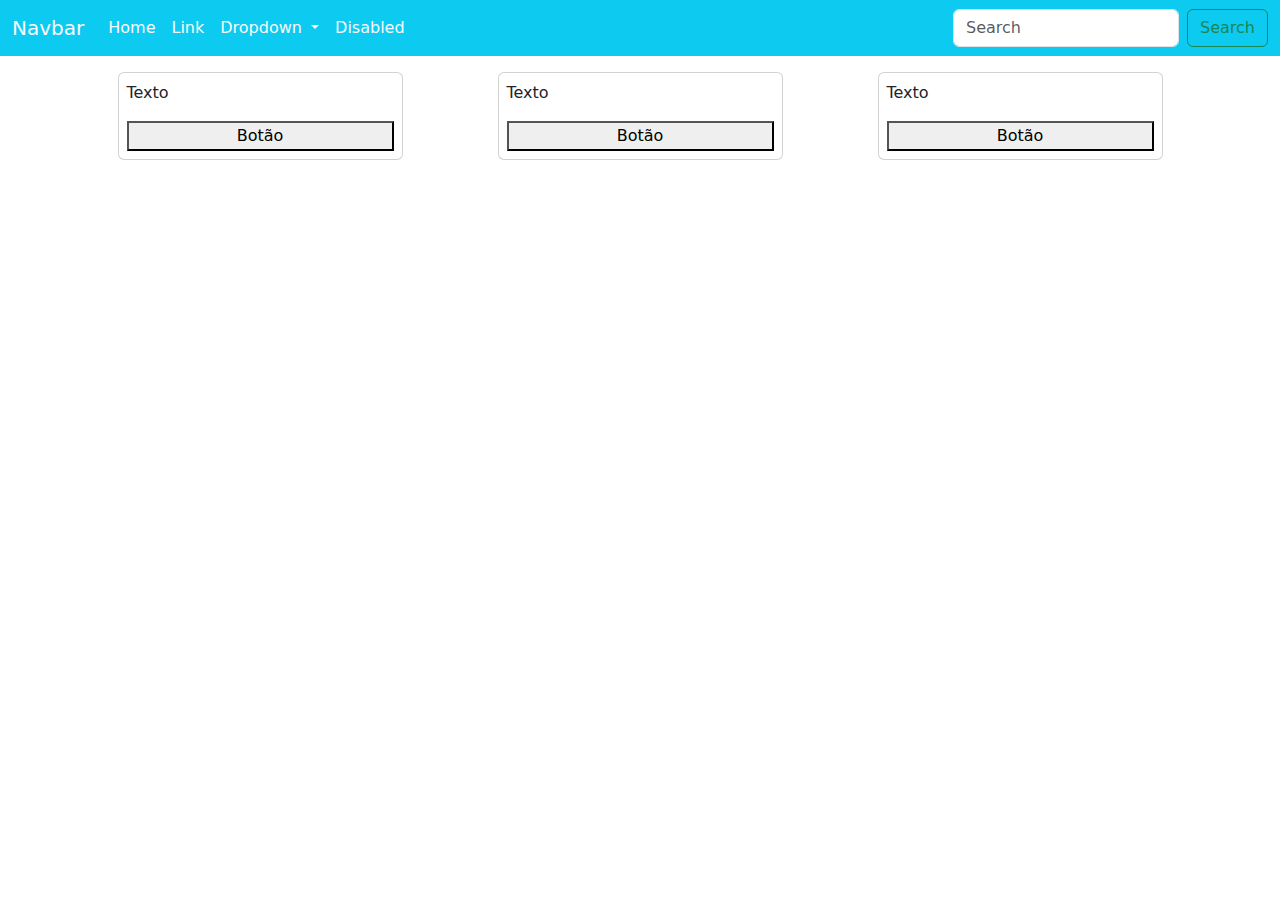
<file: index.html>
<!doctype html>
<html lang="pt-BR">
<head>
    <meta charset="UTF-8">
    <meta name="viewport" content="width=device-width, initial-scale=1">
    <link href="https://cdn.jsdelivr.net/npm/bootstrap@5.3.3/dist/css/bootstrap.min.css" rel="stylesheet"
          integrity="sha384-QWTKZyjpPEjISv5WaRU9OFeRpok6YctnYmDr5pNlyT2bRjXh0JMhjY6hW+ALEwIH"
          crossorigin="anonymous">

    <!--  Meu link de CSS  -->

    <title>Exemplos - Bootstrap</title>
</head>
<body>

<nav class="navbar navbar-expand-lg bg-info">
    <div class="container-fluid">
        <a class="navbar-brand text-light" href="#">Navbar</a>
        <button class="navbar-toggler" type="button" data-bs-toggle="collapse" data-bs-target="#navbarSupportedContent"
                aria-controls="navbarSupportedContent" aria-expanded="false" aria-label="Toggle navigation">
            <span class="navbar-toggler-icon"></span>
        </button>
        <div class="collapse navbar-collapse" id="navbarSupportedContent">
            <ul class="navbar-nav me-auto mb-2 mb-lg-0">
                <li class="nav-item">
                    <a class="nav-link active text-light" aria-current="page" href="#">Home</a>
                </li>
                <li class="nav-item">
                    <a class="nav-link text-light" href="#">Link</a>
                </li>
                <li class="nav-item dropdown">
                    <a class="nav-link dropdown-toggle text-light" href="#" role="button" data-bs-toggle="dropdown"
                       aria-expanded="false">
                        Dropdown
                    </a>
                    <ul class="dropdown-menu">
                        <li><a class="dropdown-item" href="#">Action</a></li>
                        <li><a class="dropdown-item" href="#">Another action</a></li>
                        <li>
                            <hr class="dropdown-divider">
                        </li>
                        <li><a class="dropdown-item" href="#">Something else here</a></li>
                    </ul>
                </li>
                <li class="nav-item">
                    <a class="nav-link disabled text-light" aria-disabled="true">Disabled</a>
                </li>
            </ul>
            <form class="d-flex" role="search">
                <input class="form-control me-2" type="search" placeholder="Search" aria-label="Search">
                <button class="btn btn-outline-success" type="submit">Search</button>
            </form>
        </div>
    </div>
</nav>

<div class="container">
    <div class="row justify-content-around">
        <div class="card m-3 p-2 col-3">
            <p>Texto</p>
            <button>Botão</button>
        </div>
        <div class="card m-3 p-2 col-3">
            <p>Texto</p>
            <button>Botão</button>
        </div>
        <div class="card m-3 p-2 col-3">
            <p>Texto</p>
            <button>Botão</button>
        </div>
    </div>
</div>


<script src="https://cdn.jsdelivr.net/npm/bootstrap@5.3.3/dist/js/bootstrap.bundle.min.js"
        integrity="sha384-YvpcrYf0tY3lHB60NNkmXc5s9fDVZLESaAA55NDzOxhy9GkcIdslK1eN7N6jIeHz"
        crossorigin="anonymous"></script>
<!--Não pode ter nada depois do script-->
</body>
</html>
</file>
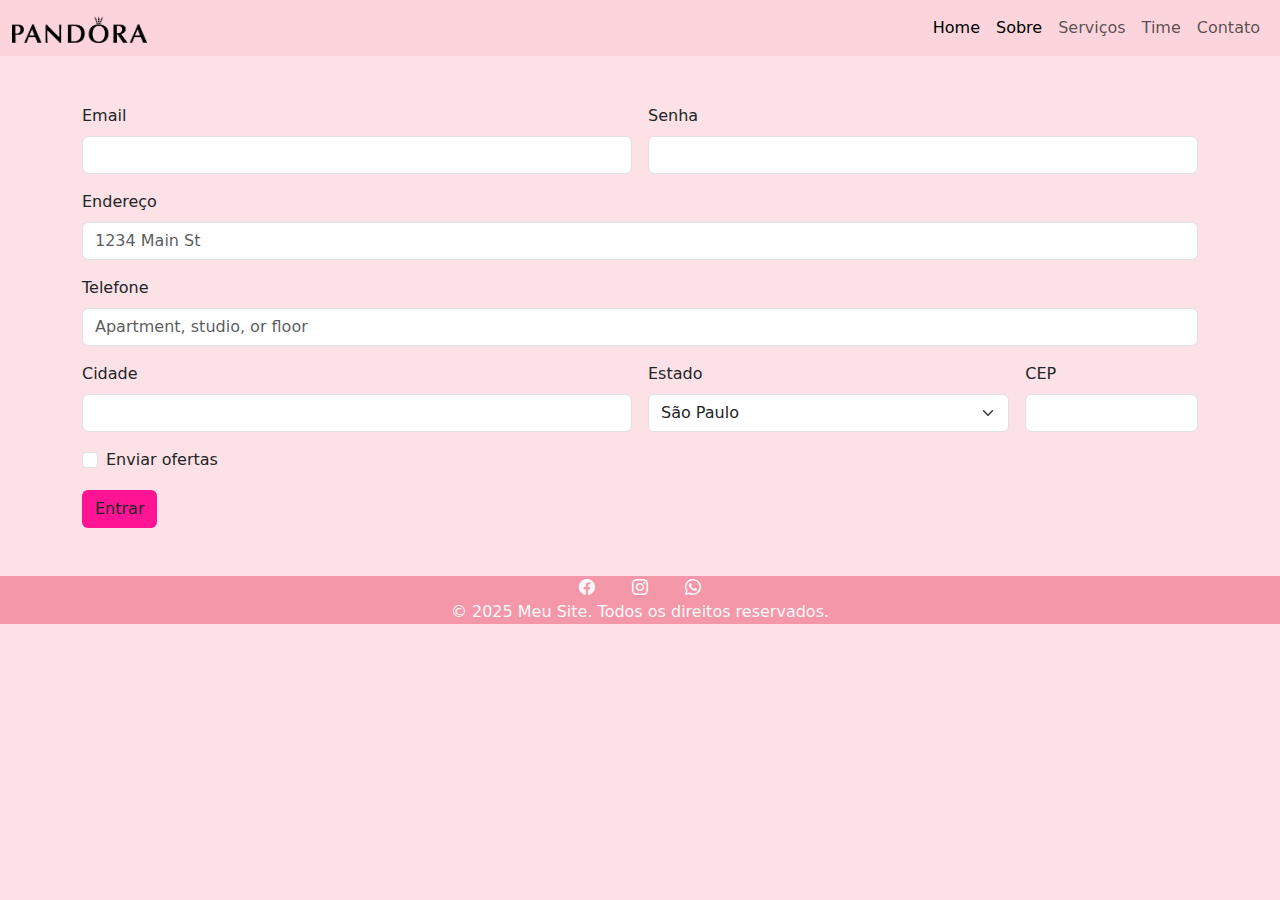
<file: contato.html>
<!doctype html>
<html lang="en">
<head>
    <meta charset="UTF-8">
    <meta name="viewport" content="width=device-width, initial-scale=1">
    <link href="https://cdn.jsdelivr.net/npm/bootstrap@5.3.3/dist/css/bootstrap.min.css" rel="stylesheet"
          integrity="sha384-QWTKZyjpPEjISv5WaRU9OFeRpok6YctnYmDr5pNlyT2bRjXh0JMhjY6hW+ALEwIH"
          crossorigin="anonymous">
    <link href="https://cdn.jsdelivr.net/npm/bootstrap-icons/font/bootstrap-icons.css" rel="stylesheet">
    <link rel="stylesheet" href="style.css">
    <title>Document</title>
</head>
<body>

<nav class="navbar navbar-expand-lg">
    <div class="container-fluid">
        <a class="navbar-brand" href="#"><img class="logo" src="img_1.png" width="15%"></a>
        <button class="navbar-toggler" type="button" data-bs-toggle="collapse" data-bs-target="#navbarNav"
                aria-controls="navbarNav" aria-expanded="false" aria-label="Toggle navigation">
            <span class="navbar-toggler-icon"></span>
        </button>
        <div class="collapse navbar-collapse justify-content-end" id="navbarNav">
            <ul class="navbar-nav">

                <li class="nav-item">
                    <a class="nav-link active" aria-current="page" href="exercicio_01.html">Home</a>
                </li>

                <li class="nav-item">
                    <a class="nav-link active" aria-current="page" href="sobre.html">Sobre</a>
                </li>

                <li class="nav-item">
                    <a class="nav-link" href="servicos.html">Serviços</a>
                </li>
                <li class="nav-item">
                    <a class="nav-link" href="time.html">Time</a>
                </li>

                <li class="nav-item">
                    <a class="nav-link" href="contato.html">Contato</a>
                </li>
            </ul>
        </div>
    </div>
</nav>

<div class="container mt-5">
    <form class="row g-3">
        <div class="col-md-6">
            <label for="inputEmail4" class="form-label">Email</label>
            <input type="email" class="form-control" id="inputEmail4">
        </div>
        <div class="col-md-6">
            <label for="inputPassword4" class="form-label">Senha</label>
            <input type="password" class="form-control" id="inputPassword4">
        </div>
        <div class="col-12">
            <label for="inputAddress" class="form-label">Endereço</label>
            <input type="text" class="form-control" id="inputAddress" placeholder="1234 Main St">
        </div>
        <div class="col-12">
            <label for="inputAddress2" class="form-label">Telefone</label>
            <input type="text" class="form-control" id="inputAddress2" placeholder="Apartment, studio, or floor">
        </div>
        <div class="col-md-6">
            <label for="inputCity" class="form-label">Cidade</label>
            <input type="text" class="form-control" id="inputCity">
        </div>
        <div class="col-md-4">
            <label for="inputState" class="form-label">Estado</label>
            <select id="inputState" class="form-select">
                <option selected>São Paulo</option>
                <option>Rio Grande do Sul</option>
                <option>Rio de Janeiro</option>
                <option>Distrito Federal</option>
                <option>Minas Gerais</option>
            </select>
        </div>
        <div class="col-md-2">
            <label for="inputZip" class="form-label">CEP</label>
            <input type="text" class="form-control" id="inputZip">
        </div>
        <div class="col-12">
            <div class="form-check">
                <input class="form-check-input" type="checkbox" id="gridCheck">
                <label class="form-check-label" for="gridCheck">
                    Enviar ofertas
                </label>
            </div>
        </div>
        <div class="col-12">
            <button type="submit" class="minha-btn btn">Entrar</button>
        </div>
    </form>

</div>


<!-- Rodapé -->
<footer class="text-center text-light mt-5">
    <a class="text-light" href="https://www.facebook.com/?locale=pt_BR"><i class="bi bi-facebook m-3"></i></a>
    <a class="text-light" href="https://www.instagram.com/"><i class="bi bi-instagram m-3"></i></a>
    <a class="text-light" href="https://web.whatsapp.com/"><i class="bi bi-whatsapp m-3"></i></a>
    <p>&copy; 2025 Meu Site. Todos os direitos reservados.</p>
</footer>

<script src="https://cdn.jsdelivr.net/npm/bootstrap@5.3.3/dist/js/bootstrap.bundle.min.js"
        integrity="sha384-YvpcrYf0tY3lHB60NNkmXc5s9fDVZLESaAA55NDzOxhy9GkcIdslK1eN7N6jIeHz"
        crossorigin="anonymous"></script>


</body>
</html>
</file>
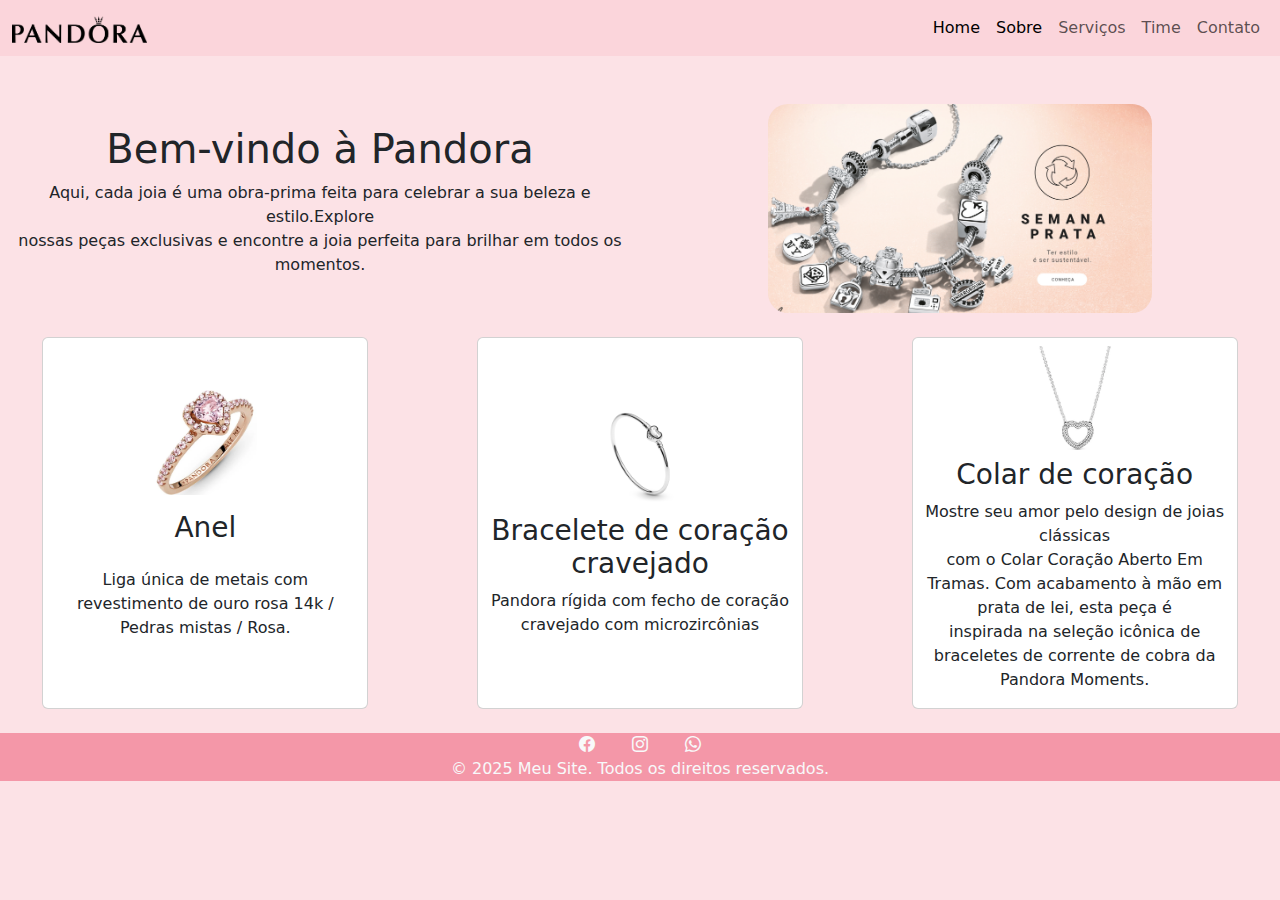
<file: exercicio_01.html>
<!doctype html>
<html lang="pt-BR">
<head>
    <meta charset="UTF-8">
    <meta name="viewport" content="width=device-width, initial-scale=1">
    <link href="https://cdn.jsdelivr.net/npm/bootstrap@5.3.3/dist/css/bootstrap.min.css" rel="stylesheet"
          integrity="sha384-QWTKZyjpPEjISv5WaRU9OFeRpok6YctnYmDr5pNlyT2bRjXh0JMhjY6hW+ALEwIH"
          crossorigin="anonymous">
    <link href="https://cdn.jsdelivr.net/npm/bootstrap-icons/font/bootstrap-icons.css" rel="stylesheet">
    <link rel="stylesheet" href="style.css">
    <title>Document</title>
</head>
<body>

<nav class="navbar navbar-expand-lg">
    <div class="container-fluid">
        <a class="navbar-brand" href="#"><img class="logo" src="img_1.png" width="15%"></a>
        <button class="navbar-toggler" type="button" data-bs-toggle="collapse" data-bs-target="#navbarNav"
                aria-controls="navbarNav" aria-expanded="false" aria-label="Toggle navigation">
            <span class="navbar-toggler-icon"></span>
        </button>
        <div class="collapse navbar-collapse justify-content-end" id="navbarNav">
            <ul class="navbar-nav">

                <li class="nav-item">
                    <a class="nav-link active" aria-current="page" href="exercicio_01.html">Home</a>
                </li>

                <li class="nav-item">
                    <a class="nav-link active" aria-current="page" href="sobre.html">Sobre</a>
                </li>

                <li class="nav-item">
                    <a class="nav-link" href="servicos.html">Serviços</a>
                </li>
                <li class="nav-item">
                    <a class="nav-link" href="time.html">Time</a>
                </li>

                <li class="nav-item">
                    <a class="nav-link" href="contato.html">Contato</a>
                </li>
            </ul>
        </div>
    </div>
</nav>

<div class="d-flex flex-row mt-5">
    <div class="text-center w-100 d-flex flex-column justify-content-center align-items-center">
        <h1>Bem-vindo à Pandora</h1>
        <p>Aqui, cada joia é uma obra-prima feita para celebrar a sua beleza e estilo.Explore <br>
            nossas peças exclusivas e encontre a joia perfeita para brilhar em todos os momentos.</p>
    </div>
    <div class="image w-100 d-flex justify-content-center">
        <img src="image.png" alt="Exemplo de imagem" width= 60%">
    </div>
</div>

<div class="row justify-content-around mt-4 mb-4">

    <div class="card col-3 justify-content-center align-items-center">
        <img class="p-2" src="img_2.png" alt="Imagem do Card 1">
        <h3 class="text-center p-2">Anel</h3>
        <p class="text-center p-2">Liga única de metais com revestimento de ouro rosa 14k
            / Pedras mistas / Rosa.</p>
    </div>
    <div class="card col-3 justify-content-center align-items-center">
        <img class="p-2" src="img_9.png" alt="Imagem do Card 2">
        <h3 class="text-center">Bracelete de coração cravejado</h3>
        <p class="text-center">Pandora rígida com fecho de coração <br> cravejado com microzircônias</p>
    </div>
    <div class="card col-3 justify-content-center align-items-center">
        <img class="p-2" src="img_4.png" alt="Imagem do Card 3">
        <h3 class="text-center">Colar de coração</h3>
        <p class="text-center">Mostre seu amor pelo design de joias clássicas <br>com o
            Colar Coração Aberto Em Tramas. Com acabamento à mão em prata
            de lei, esta peça é <br> inspirada na seleção icônica de braceletes
            de corrente de cobra da Pandora Moments.</p>
    </div>
</div>

<!-- Rodapé -->
<footer class="text-center text-light">
    <a class="text-light" href="https://www.facebook.com/?locale=pt_BR"><i class="bi bi-facebook m-3"></i></a>
    <a class="text-light" href="https://www.instagram.com/"><i class="bi bi-instagram m-3"></i></a>
    <a class="text-light" href="https://web.whatsapp.com/"><i class="bi bi-whatsapp m-3"></i></a>
    <p>&copy; 2025 Meu Site. Todos os direitos reservados.</p>
</footer>

<script src="https://cdn.jsdelivr.net/npm/bootstrap@5.3.3/dist/js/bootstrap.bundle.min.js"
        integrity="sha384-YvpcrYf0tY3lHB60NNkmXc5s9fDVZLESaAA55NDzOxhy9GkcIdslK1eN7N6jIeHz"
        crossorigin="anonymous"></script>
</body>
</html>
</file>
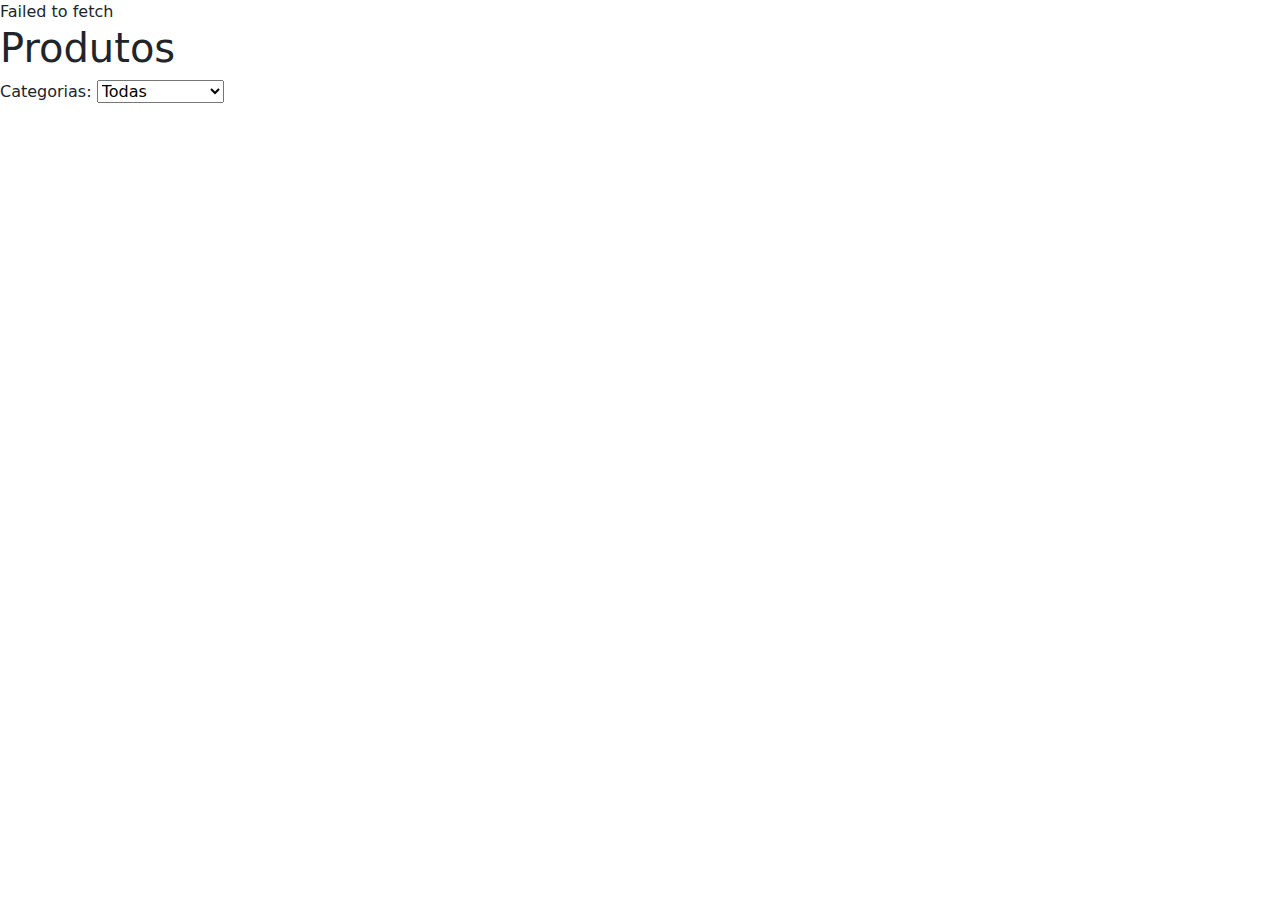
<file: get_produtos.html>
<!DOCTYPE html>
<html lang="en">
<head>
    <meta charset="UTF-8">
    <title>Title</title>
    <link href="style.css" rel="stylesheet">
    <link href="https://cdn.jsdelivr.net/npm/bootstrap@5.3.3/dist/css/bootstrap.min.css" rel="stylesheet"
          integrity="sha384-QWTKZyjpPEjISv5WaRU9OFeRpok6YctnYmDr5pNlyT2bRjXh0JMhjY6hW+ALEwIH" crossorigin="anonymous">
    <link href="https://cdn.jsdelivr.net/npm/bootstrap-icons/font/bootstrap-icons.css" rel="stylesheet">
</head>
<body>

<!--<button id="btn-load" onclick="getPost()">ACESSAR LISTA</button>-->
<div id="error" class="error"></div>
<h1>Produtos</h1>
<div class="filter">
  <label for="filtrar_categoria">Categorias:</label>
  <select id="filtrar_categoria">
    <option value="all" class="all">Todas</option>
    <option value="beauty" class="beauty">Beleza</option>
    <option value="fragrances" class="fragrancia">Fragrâncias</option>
    <option value="furniture" class="furniture">Mobília</option>
    <option value="groceries" class="groceries">Mantimentos</option>
  </select>
</div>


<div id="list">
    <script src="main_2.js"></script>
    <script>getPost()</script>
</div>

<script src="https://cdn.jsdelivr.net/npm/bootstrap@5.3.3/dist/css/bootstrap.min.css" rel="stylesheet"
        integrity="sha384-QWTKZyjpPEjISv5WaRU9OFeRpok6YctnYmDr5pNlyT2bRjXh0JMhjY6hW+ALEwIH" crossorigin="anonymous"></script>
</body>
</html>
</file>
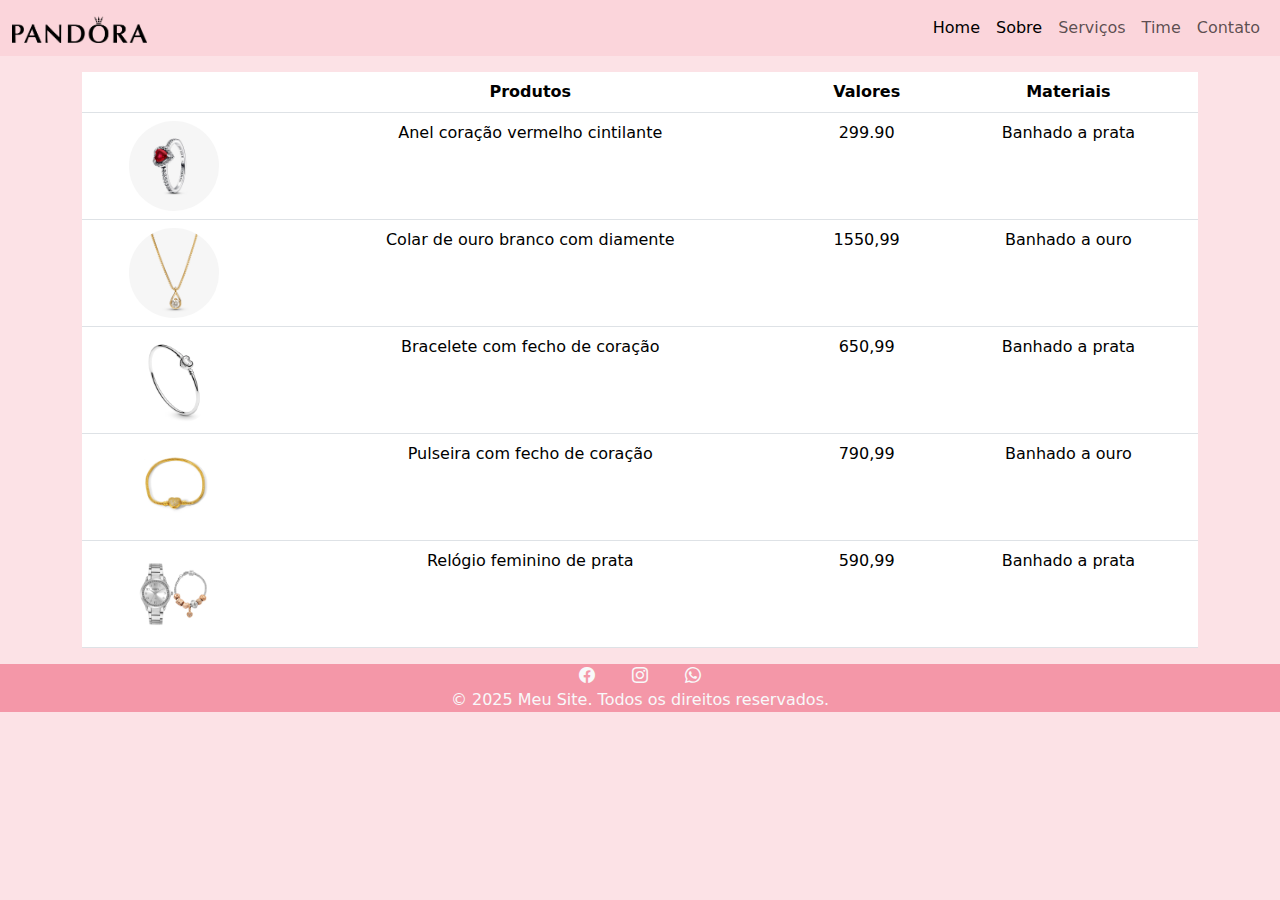
<file: servicos.html>
<!doctype html>
<html lang="en">
<head>
    <meta charset="UTF-8">
    <meta name="viewport" content="width=device-width, initial-scale=1">
    <link href="https://cdn.jsdelivr.net/npm/bootstrap@5.3.3/dist/css/bootstrap.min.css" rel="stylesheet"
          integrity="sha384-QWTKZyjpPEjISv5WaRU9OFeRpok6YctnYmDr5pNlyT2bRjXh0JMhjY6hW+ALEwIH"
          crossorigin="anonymous">
    <link href="https://cdn.jsdelivr.net/npm/bootstrap-icons/font/bootstrap-icons.css" rel="stylesheet">
    <link rel="stylesheet" href="style.css">
    <title>Document</title>
</head>
<body>

<nav class="navbar navbar-expand-lg">
    <div class="container-fluid">
        <a class="navbar-brand" href="#"><img class="logo" src="img_1.png" width="15%"></a>
        <button class="navbar-toggler" type="button" data-bs-toggle="collapse" data-bs-target="#navbarNav"
                aria-controls="navbarNav" aria-expanded="false" aria-label="Toggle navigation">
            <span class="navbar-toggler-icon"></span>
        </button>
        <div class="collapse navbar-collapse justify-content-end" id="navbarNav">
            <ul class="navbar-nav">

                <li class="nav-item">
                    <a class="nav-link active" aria-current="page" href="exercicio_01.html">Home</a>
                </li>

                <li class="nav-item">
                    <a class="nav-link active" aria-current="page" href="sobre.html">Sobre</a>
                </li>

                <li class="nav-item">
                    <a class="nav-link" href="servicos.html">Serviços</a>
                </li>
                <li class="nav-item">
                    <a class="nav-link" href="time.html">Time</a>
                </li>

                <li class="nav-item">
                    <a class="nav-link" href="contato.html">Contato</a>
                </li>
            </ul>
        </div>
    </div>
</nav>

<div class="container">
    <table class="table caption-top">
        <caption></caption>
        <thead>
        <tr class="text-center">
            <th scope="col"></th>
            <th scope="col">Produtos</th>
            <th scope="col">Valores</th>
            <th scope="col">Materiais</th>
        </tr>
        </thead>
        <tbody>
        <tr class="text-center">
            <th scope="row"><img class="img_tab" src="img_6.png"></th>
            <td>Anel coração vermelho cintilante</td>
            <td>299.90</td>
            <td>Banhado a prata</td>
        </tr>
        <tr class="text-center">
            <th scope="row"><img class="img_tab" src="img_7.png"></th>
            <td>Colar de ouro branco com diamente</td>
            <td>1550,99</td>
            <td>Banhado a ouro</td>
        </tr>
        <tr class="text-center">
            <th scope="row"><img class="img_tab" src="img_9.png"></th>
            <td>Bracelete com fecho de coração</td>
            <td>650,99</td>
            <td>Banhado a prata</td>
        </tr>

        <tr class="text-center">
            <th scope="row"><img class="img_tab" src="img_8.png"></th>
            <td>Pulseira com fecho de coração</td>
            <td>790,99</td>
            <td>Banhado a ouro</td>
        </tr>

        <tr class="text-center">
            <th scope="row"><img class="img_tab" src="img_10.png"></th>
            <td>Relógio feminino de prata</td>
            <td>590,99</td>
            <td>Banhado a prata</td>
        </tr>
        </tbody>
    </table>
</div>

<!-- Rodapé -->
<footer class="text-center text-light">
    <a class="text-light" href="https://www.facebook.com/?locale=pt_BR"><i class="bi bi-facebook m-3"></i></a>
    <a class="text-light" href="https://www.instagram.com/"><i class="bi bi-instagram m-3"></i></a>
    <a class="text-light" href="https://web.whatsapp.com/"><i class="bi bi-whatsapp m-3"></i></a>
    <p>&copy; 2025 Meu Site. Todos os direitos reservados.</p>
</footer>

<script src="https://cdn.jsdelivr.net/npm/bootstrap@5.3.3/dist/js/bootstrap.bundle.min.js"
        integrity="sha384-YvpcrYf0tY3lHB60NNkmXc5s9fDVZLESaAA55NDzOxhy9GkcIdslK1eN7N6jIeHz"
        crossorigin="anonymous"></script>


</body>
</html>
</file>
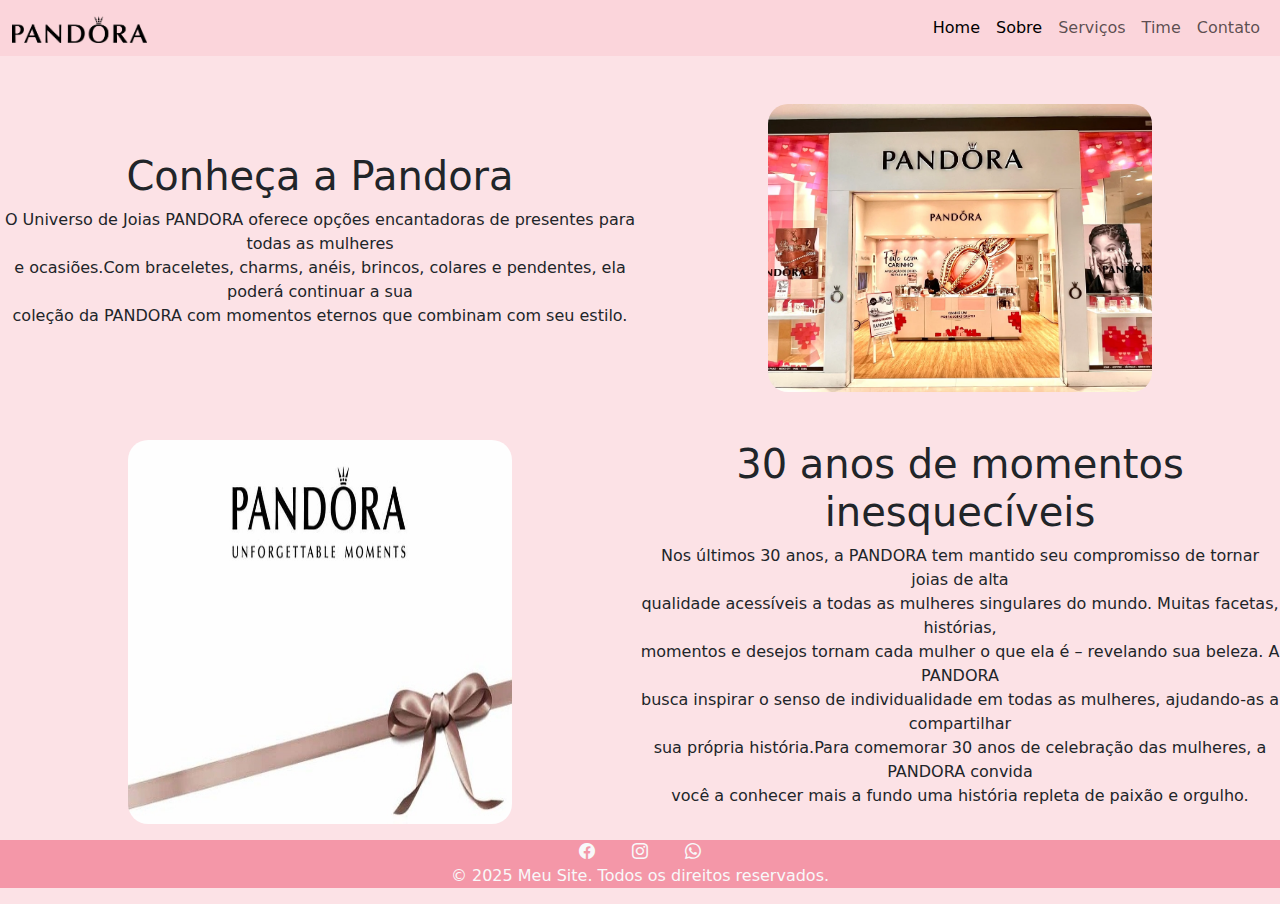
<file: sobre.html>
<!doctype html>
<html lang="en">
<head>
    <meta charset="UTF-8">
    <meta name="viewport" content="width=device-width, initial-scale=1">
    <link href="https://cdn.jsdelivr.net/npm/bootstrap@5.3.3/dist/css/bootstrap.min.css" rel="stylesheet"
          integrity="sha384-QWTKZyjpPEjISv5WaRU9OFeRpok6YctnYmDr5pNlyT2bRjXh0JMhjY6hW+ALEwIH"
          crossorigin="anonymous">
    <link href="https://cdn.jsdelivr.net/npm/bootstrap-icons/font/bootstrap-icons.css" rel="stylesheet">
    <link rel="stylesheet" href="style.css">
    <title>Document</title>
</head>
<body>

<nav class="navbar navbar-expand-lg">
    <div class="container-fluid">
        <a class="navbar-brand" href="#"><img class="logo" src="img_1.png" width="15%"></a>
        <button class="navbar-toggler" type="button" data-bs-toggle="collapse" data-bs-target="#navbarNav"
                aria-controls="navbarNav" aria-expanded="false" aria-label="Toggle navigation">
            <span class="navbar-toggler-icon"></span>
        </button>
        <div class="collapse navbar-collapse justify-content-end" id="navbarNav">
            <ul class="navbar-nav">

                <li class="nav-item">
                    <a class="nav-link active" aria-current="page" href="exercicio_01.html">Home</a>
                </li>

                <li class="nav-item">
                    <a class="nav-link active" aria-current="page" href="sobre.html">Sobre</a>
                </li>

                <li class="nav-item">
                    <a class="nav-link" href="servicos.html">Serviços</a>
                </li>
                <li class="nav-item">
                    <a class="nav-link" href="time.html">Time</a>
                </li>

                <li class="nav-item">
                    <a class="nav-link" href="contato.html">Contato</a>
                </li>
            </ul>
        </div>
    </div>
</nav>

<div class="d-flex flex-row mt-5">
    <div class="text-center w-100 d-flex flex-column justify-content-center align-items-center">
      <h1>Conheça a Pandora</h1>
        <p>O Universo de Joias PANDORA oferece opções encantadoras de presentes para todas as mulheres<br>
          e ocasiões.Com braceletes, charms, anéis, brincos, colares e pendentes, ela poderá continuar a sua <br>
            coleção da PANDORA com momentos eternos que combinam com seu estilo.</p>
    </div>
    <div class="image w-100 d-flex justify-content-center">
        <img src="img.png" alt="Exemplo de imagem" width= 60%">
    </div>
</div>

<div class="d-flex flex-row mt-5">
    <div class="image w-100 d-flex justify-content-center">
        <img src="img_5.png" alt="Exemplo de imagem" width= 60%">
    </div>

    <div class="text-center w-100 d-flex flex-column justify-content-center align-items-center">
      <h1>30 anos de momentos inesquecíveis </h1>
        <p>Nos últimos 30 anos, a PANDORA tem mantido seu compromisso de tornar joias de alta <br>
          qualidade acessíveis a todas as mulheres singulares do mundo. Muitas facetas, histórias,<br>
            momentos e desejos tornam cada mulher o que ela é – revelando sua beleza. A PANDORA <br>
            busca inspirar o senso de individualidade em todas as mulheres, ajudando-as a compartilhar <br>
            sua própria história.Para comemorar 30 anos de celebração das mulheres, a PANDORA convida <br>
            você a conhecer mais a fundo uma história repleta de paixão e orgulho.</p>
    </div>

</div>

<!-- Rodapé -->
<footer class="text-center text-light mt-3">
    <a class="text-light" href="https://www.facebook.com/?locale=pt_BR"><i class="bi bi-facebook m-3"></i></a>
    <a class="text-light" href="https://www.instagram.com/"><i class="bi bi-instagram m-3"></i></a>
    <a class="text-light" href="https://web.whatsapp.com/"><i class="bi bi-whatsapp m-3"></i></a>
    <p>&copy; 2025 Meu Site. Todos os direitos reservados.</p>
</footer>

<script src="https://cdn.jsdelivr.net/npm/bootstrap@5.3.3/dist/js/bootstrap.bundle.min.js"
        integrity="sha384-YvpcrYf0tY3lHB60NNkmXc5s9fDVZLESaAA55NDzOxhy9GkcIdslK1eN7N6jIeHz"
        crossorigin="anonymous"></script>



</body>
</html>
</file>
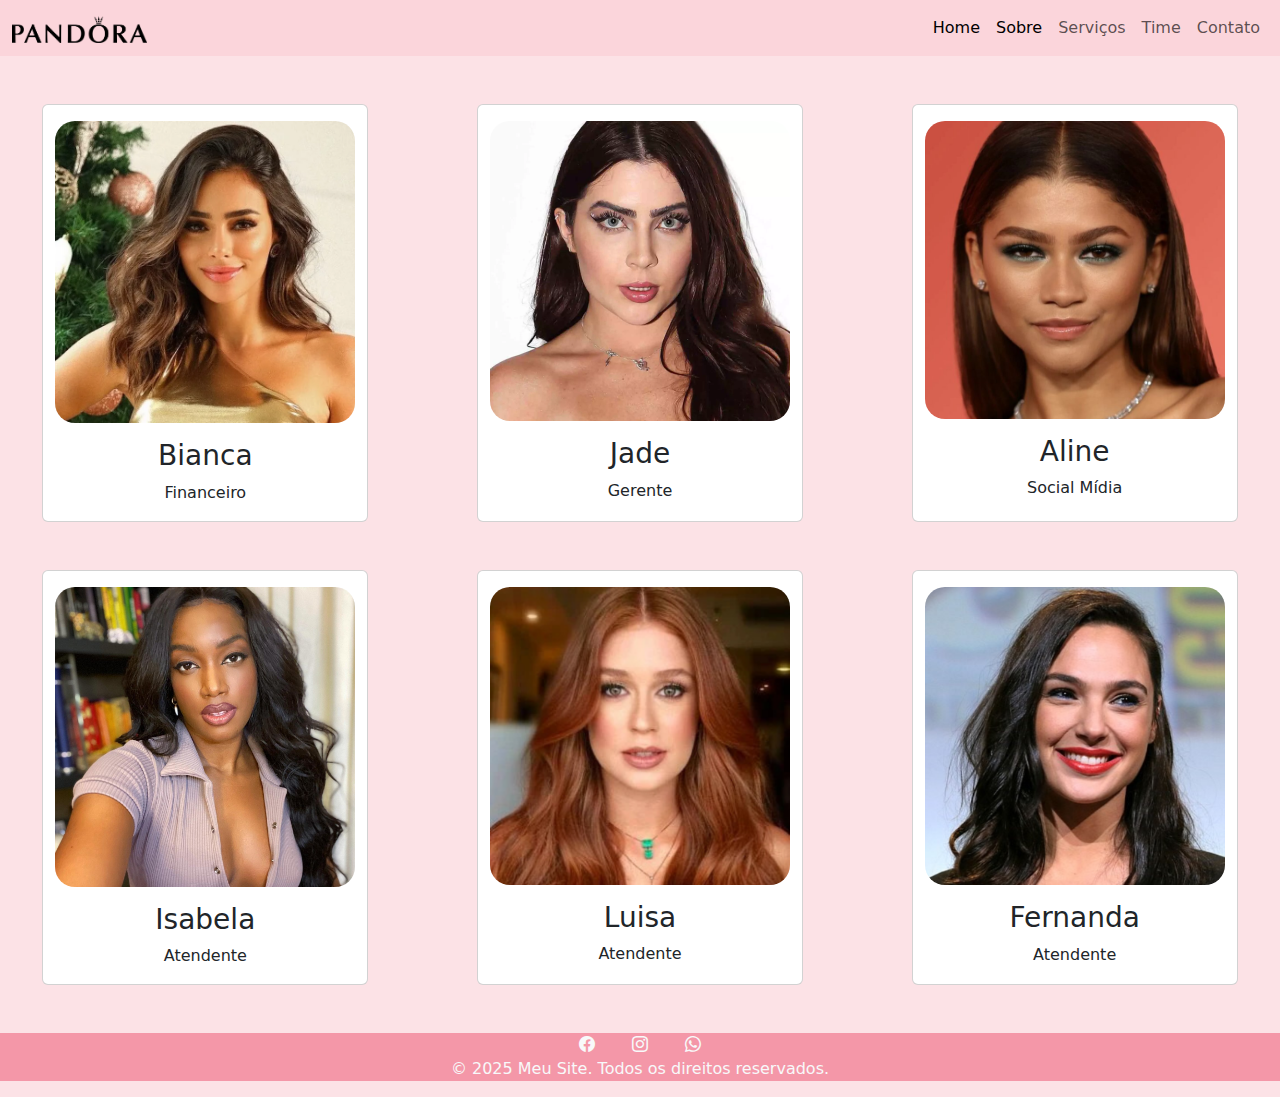
<file: time.html>
<!doctype html>
<html lang="en">
<head>
    <meta charset="UTF-8">
    <meta name="viewport" content="width=device-width, initial-scale=1">
    <link href="https://cdn.jsdelivr.net/npm/bootstrap@5.3.3/dist/css/bootstrap.min.css" rel="stylesheet"
          integrity="sha384-QWTKZyjpPEjISv5WaRU9OFeRpok6YctnYmDr5pNlyT2bRjXh0JMhjY6hW+ALEwIH"
          crossorigin="anonymous">
    <link href="https://cdn.jsdelivr.net/npm/bootstrap-icons/font/bootstrap-icons.css" rel="stylesheet">
    <link rel="stylesheet" href="style.css">
    <title>Document</title>
</head>
<body>

<nav class="navbar navbar-expand-lg">
    <div class="container-fluid">
        <a class="navbar-brand" href="#"><img class="logo" src="img_1.png" width="15%"></a>
        <button class="navbar-toggler" type="button" data-bs-toggle="collapse" data-bs-target="#navbarNav"
                aria-controls="navbarNav" aria-expanded="false" aria-label="Toggle navigation">
            <span class="navbar-toggler-icon"></span>
        </button>
        <div class="collapse navbar-collapse justify-content-end" id="navbarNav">
            <ul class="navbar-nav">

                <li class="nav-item">
                    <a class="nav-link active" aria-current="page" href="exercicio_01.html">Home</a>
                </li>

                <li class="nav-item">
                    <a class="nav-link active" aria-current="page" href="sobre.html">Sobre</a>
                </li>

                <li class="nav-item">
                    <a class="nav-link" href="servicos.html">Serviços</a>
                </li>
                <li class="nav-item">
                    <a class="nav-link" href="time.html">Time</a>
                </li>

                <li class="nav-item">
                    <a class="nav-link" href="contato.html">Contato</a>
                </li>
            </ul>
        </div>
    </div>
</nav>


<div class="card-group mt-5">
    <div class="row justify-content-around">
        <div class="card col-3 justify-content-center align-items-center">
            <div class="w-100">
                <img src="bianca.png" class="mt-3 w-100" alt="...">
            </div>
            <div class="card-body text-center">
                <h3 class="card-title">Bianca</h3>
                <p class="card-text">Financeiro</p>
            </div>
        </div>

        <div class="card col-3 justify-content-center align-items-center">
            <div class="w-100">
                <img src="jade.png" class="mt-3 w-100" alt="...">
            </div>
            <div class="card-body text-center">
                <h3 class="card-title">Jade</h3>
                <p class="card-text">Gerente</p>
            </div>
        </div>

        <div class="card col-3 justify-content-center align-items-center">
            <div class="card-img w-100">
                <img src="aline.png" class="mt-3 w-100" alt="...">
            </div>
            <div class="card-body text-center">
                <h3 class="card-title">Aline</h3>
                <p class="card-text">Social Mídia</p>
            </div>
        </div>
    </div>


    <div class="row justify-content-around mt-5">
        <div class="card col-3 justify-content-center align-items-center">
            <div class="w-100 meu-div-img">
                <img src="isa.png" class="mt-3 w-100" alt="...">
            </div>
            <div class="card-body text-center">
                <h3 class="card-title">Isabela</h3>
                <p class="card-text">Atendente</p>
            </div>
        </div>

        <div class="card col-3 justify-content-center align-items-center">
            <div class="w-100 meu-div-img">
                <img src="mari.png" class="mt-3 w-100" alt="...">
            </div>
            <div class="card-body text-center">
                <h3 class="card-title">Luisa</h3>
                <p class="card-text">Atendente</p>
            </div>
        </div>

        <div class="card col-3 justify-content-center align-items-center">
            <div class="w-100 meu-div-img">
                <img src="fernanda.png" class="mt-3 w-100" alt="...">
            </div>
            <div class="card-body text-center">
                <h3 class="card-title">Fernanda</h3>
                <p class="card-text">Atendente</p>
            </div>
        </div>
    </div>
</div>


<!-- Rodapé -->
<footer class="text-center text-light mt-5">
    <a class="text-light" href="https://www.facebook.com/?locale=pt_BR"><i class="bi bi-facebook m-3"></i></a>
    <a class="text-light" href="https://www.instagram.com/"><i class="bi bi-instagram m-3"></i></a>
    <a class="text-light" href="https://web.whatsapp.com/"><i class="bi bi-whatsapp m-3"></i></a>
    <p>&copy; 2025 Meu Site. Todos os direitos reservados.</p>
</footer>

<script src="https://cdn.jsdelivr.net/npm/bootstrap@5.3.3/dist/js/bootstrap.bundle.min.js"
        integrity="sha384-YvpcrYf0tY3lHB60NNkmXc5s9fDVZLESaAA55NDzOxhy9GkcIdslK1eN7N6jIeHz"
        crossorigin="anonymous"></script>


</body>
</html>
</file>
<file: style.css>
.card img{
    width: 40%;
}

nav, body{
    background-color: rgba(250, 202, 210, 0.55);
    margin: 0;
    box-sizing: border-box;
}

footer{
    background-color: rgba(241, 133, 152, 0.8);
}

.img_tab{
    height: 90px;
    border-radius: 50px;
}

.minha-btn{
    background-color: deeppink;
}

img{
    border-radius: 20px;
}

.logo{
    border-radius: 0px;
}
</file>
